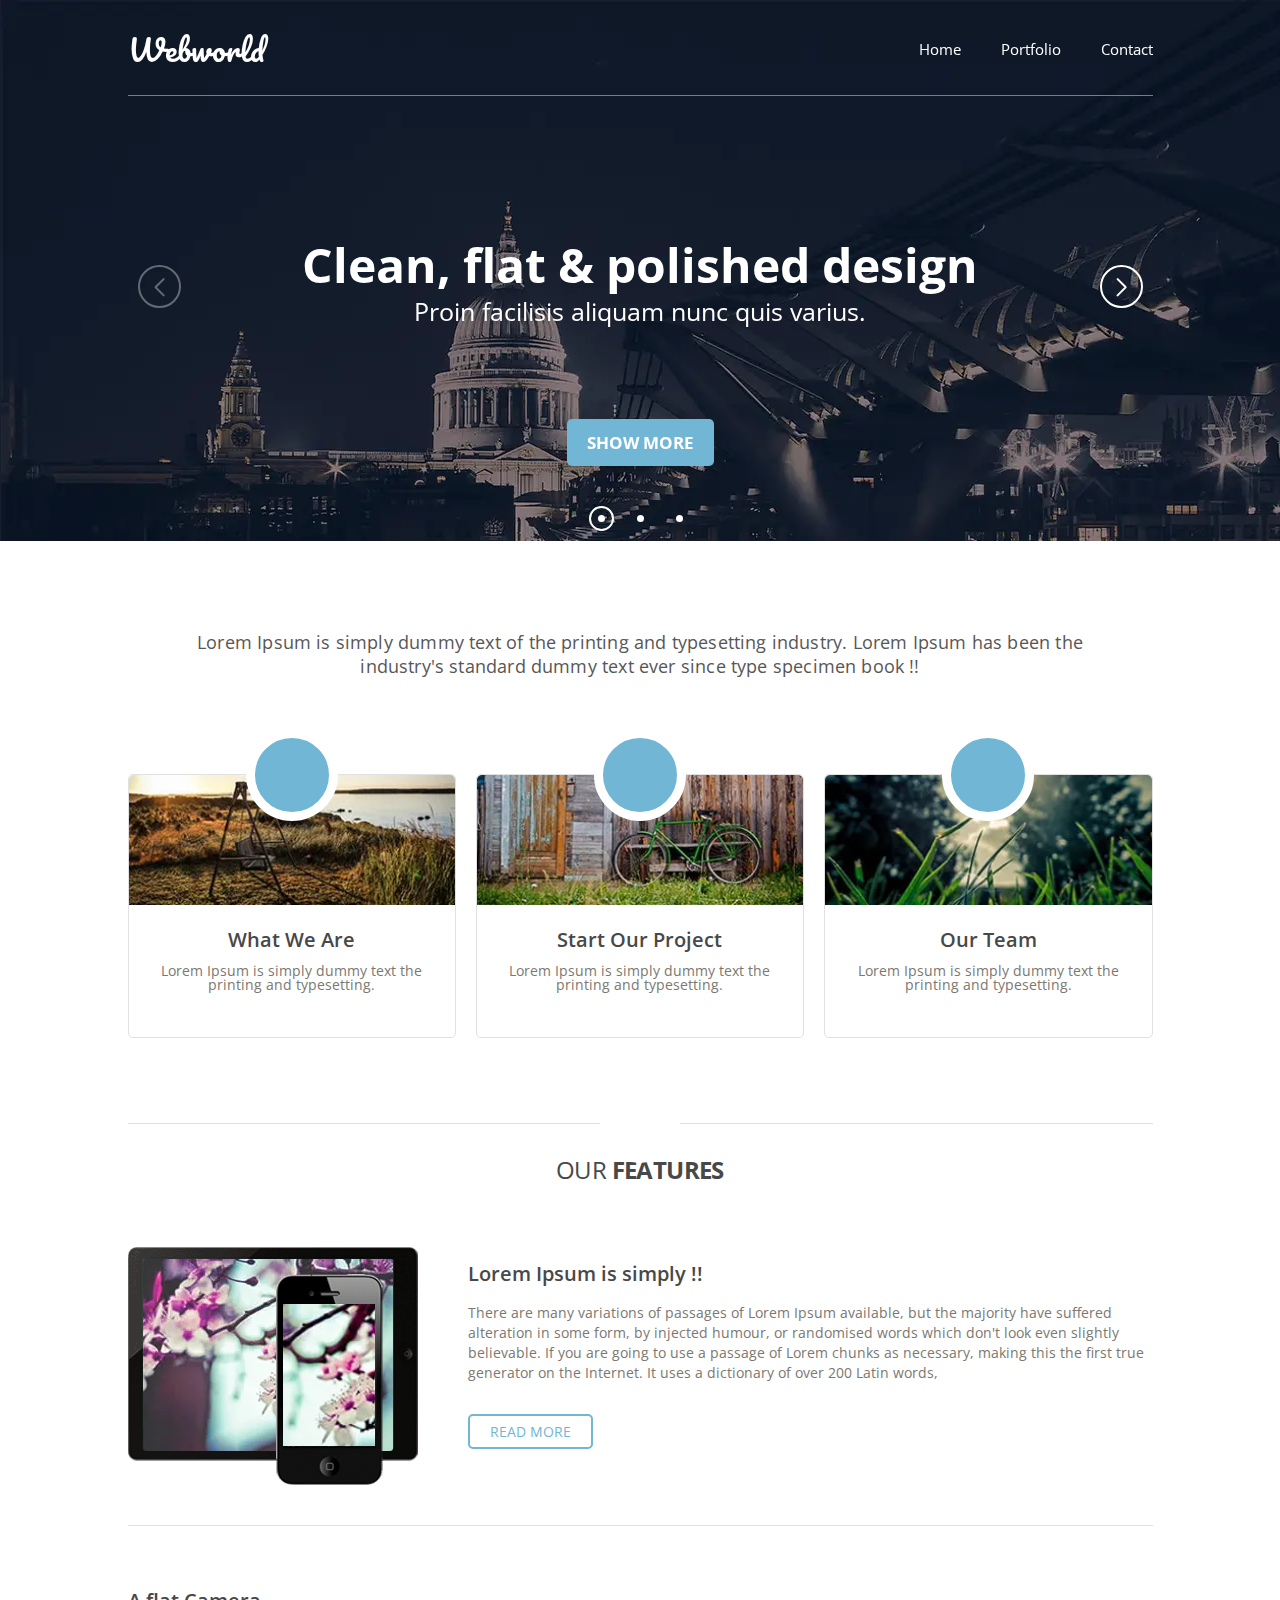
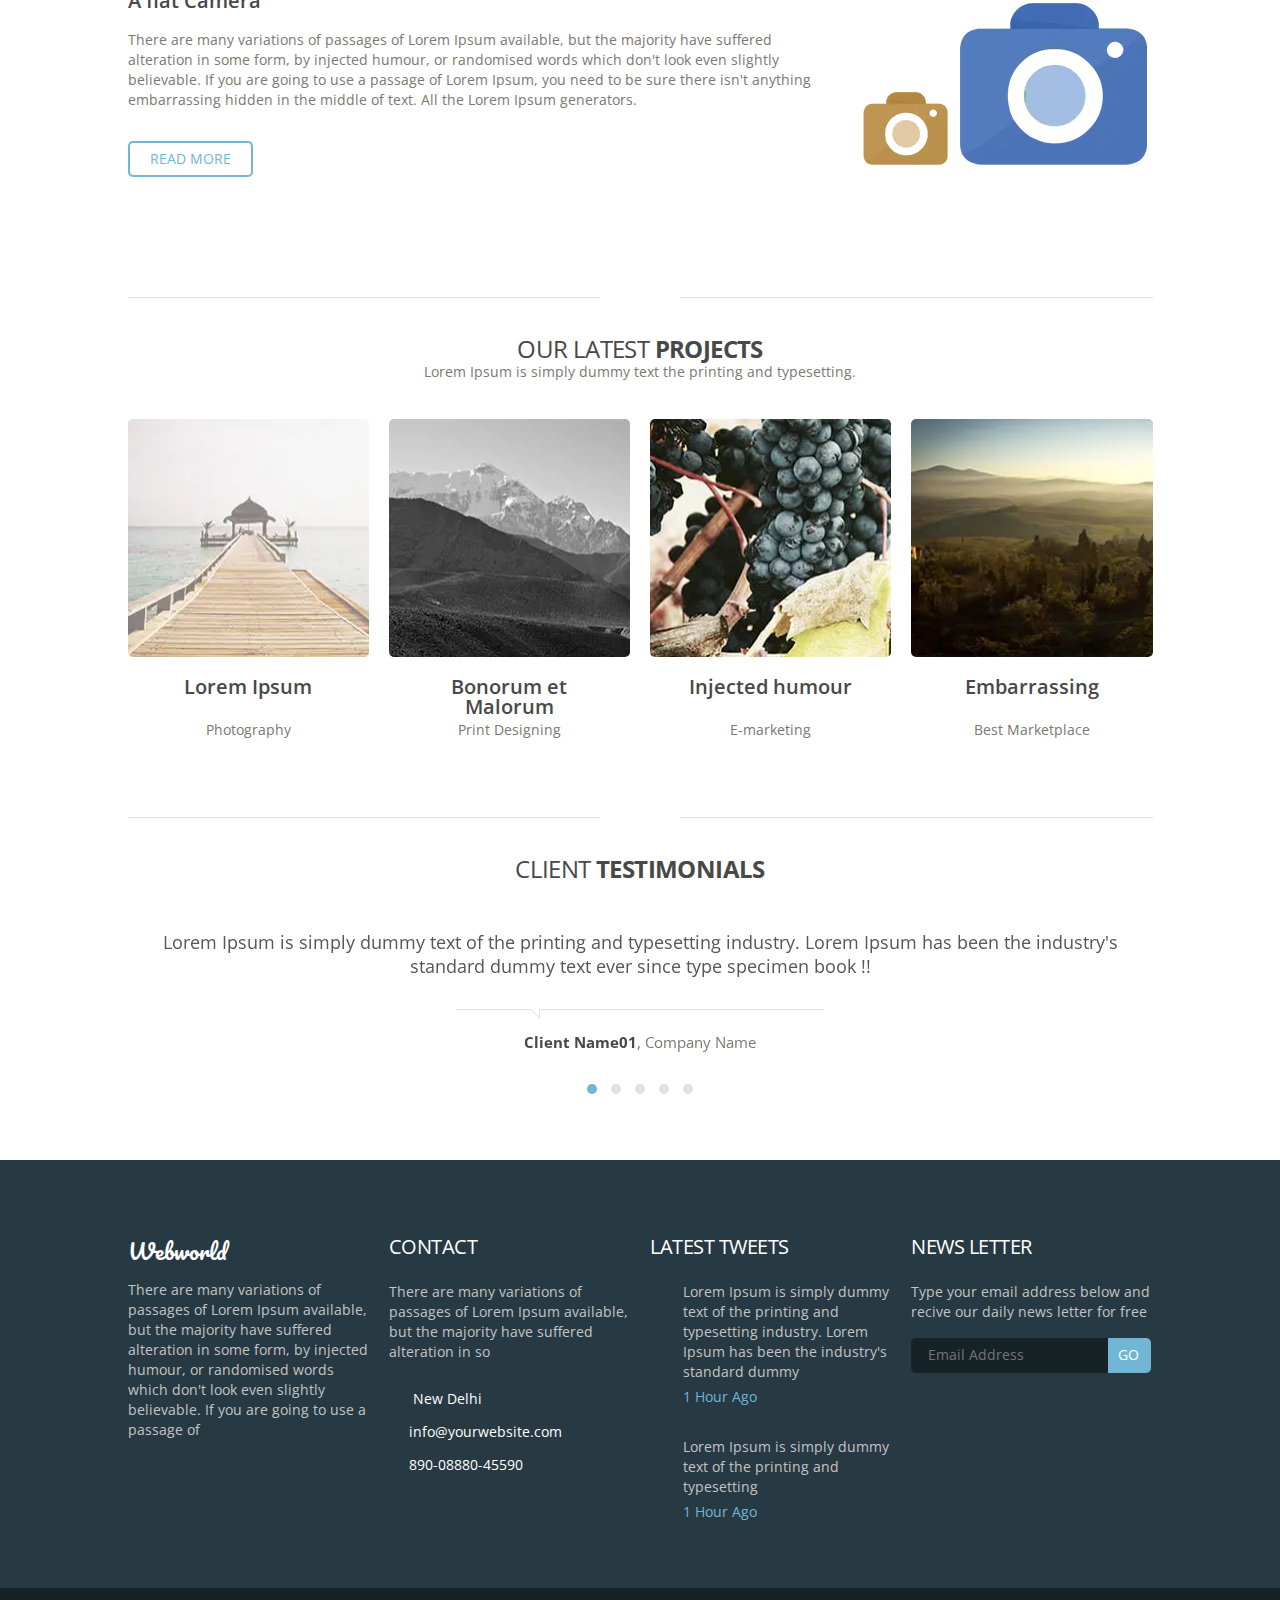
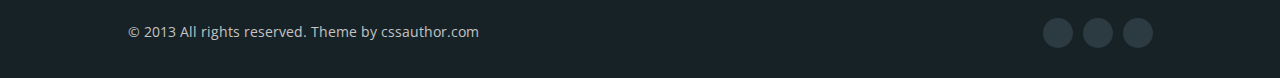
<file: index.html>
<!DOCTYPE html>
<html lang="en">

<head>
    <meta charset="UTF-8">
    <meta name="viewport" content="width=device-width, initial-scale=1.0">
    <!-- не забыть отключить -->
    <meta name="robots" content="none" />
    <!-- описание страницы -->
    <meta name="Description" content="описание страницы" />
    <title>index</title>
    <link rel="preload" as="image" href="img/top-bg.webp">
    
    
    <link rel="stylesheet" href="https://unpkg.com/swiper/swiper-bundle.min.css?_v=20220123231159" />
    
    
    
       <link rel="stylesheet" href="https://use.fontawesome.com/releases/v5.15.4/css/all.css?_v=20220123231159" integrity="sha384-DyZ88mC6Up2uqS4h/KRgHuoeGwBcD4Ng9SiP4dIRy0EXTlnuz47vAwmeGwVChigm" crossorigin="anonymous"> 
    
    <link href="https://fonts.googleapis.com/css?family=Open+Sans:regular,600,700&display=swap&_v=20220123231159" rel="stylesheet" />
    <link href="https://fonts.googleapis.com/css?family=Pacifico:regular&_v=20220123231159" rel="stylesheet" />
    <link rel="stylesheet" href="css/style.min.css?_v=20220123231159">   
</head>

<body>
    <div class="_body-wrapper">
        

        <header class="header ">
    <div class="header__container">
        <div class="header__body">
            <a href="index.html" class="header__logo _logo">
                <span>Webworld</span>
            </a>
            <nav class="header__menu">
                <ul class="header__items">
                    <li class="header__item"><a href="index.html" class="header__link"><span>Home</span></a></li>
                    <li class="header__item"><a href="inner.html" class="header__link"><span>Portfolio</span></a>
                    </li>
                    <li class="header__item"><a href="contact.html" class="header__link"><span>Contact</span></a></li>
                </ul>
            </nav>
        </div>
    </div>
</header>

<div class="top-bg top-bg--home"></div>


        <main>
            <div class="slider">
                <div class="slider__container">
                    <div class="slider__body swiper">
                        <div class="slider__wrapper swiper-wrapper">
                            <div class="slider__slide swiper-slide">
                                <div class="slider__content _main-top">
                                    <p class="slider__title _main-title">
                                        Clean, flat & polished design
                                    </p>
                                    <p class="slider__text _main-text">
                                        Proin facilisis aliquam nunc quis varius.
                                    </p>
                                    <a href="#" class="slider__link _btn">Show more</a>
                                </div>
                            </div>
                            <div class="slider__slide swiper-slide">
                                <div class="slider__content _main-top">
                                    <p class="slider__title _main-title">
                                        Clean, flat & polished design
                                    </p>
                                    <p class="slider__text _main-text">
                                        Proin facilisis aliquam nunc quis varius.
                                    </p>
                                    <a href="#" class="slider__link _btn">Show more</a>
                                </div>
                            </div>
                            <div class="slider__slide swiper-slide">
                                <div class="slider__content _main-top">
                                    <p class="slider__title _main-title">
                                        Clean, flat & polished design
                                    </p>
                                    <p class="slider__text _main-text">
                                        Proin facilisis aliquam nunc quis varius.
                                    </p>
                                    <a href="#" class="slider__link">Show more</a>

                                </div>
                            </div>
                        </div>
                        <!-- Добавляем если нам нужны стрелки управления -->
                        <div class="swiper-button-prev"></div>
                        <div class="swiper-button-next"></div>
                        <!-- Добавляем если нам нужна пагинация -->
                        <div class="swiper-pagination"></div>
                    </div>


                </div>
            </div>

            <section class="aboutus">
                <h2 class="visually-hidden">About us</h2>
                <div class="aboutus__container">
                    <p class="aboutus__text">
                        Lorem Ipsum is simply dummy text of the printing and typesetting industry. Lorem Ipsum has been
                        the
                        industry's standard dummy text ever since type specimen book !!
                    </p>
                    <div class="aboutus__items">
                        <div class="aboutus__item item-aboutus">
                            <div class="item-aboutus__image">
                                <picture>
                                    <source type="image/webp"
                                        srcset="img/home/box01.webp 1x, img/home/box01@2x.webp 2x">
                                    <img src="img/home/box01.jpg"
                                        srcset="img/home/box01.jpg 1x, img/home/box01@2x.jpg 2x" alt="img1"
                                        loading="lazy">
                                </picture>
                                <div class="item-aboutus__icon">
                                    <i class="fas fa-camera"></i>
                                </div>
                            </div>
                            <div class="item-aboutus__body">
                                <p class="item-aboutus__title _sub-title">What We Are</p>
                                <p class="item-aboutus__text">
                                    Lorem Ipsum is simply dummy text
                                    the printing and typesetting.
                                </p>
                            </div>
                        </div>
                        <div class="aboutus__item item-aboutus">
                            <div class="item-aboutus__image">
                                <picture>
                                    <source type="image/webp"
                                        srcset="img/home/box02.webp 1x, img/home/box02@2x.webp 2x">
                                    <img src="img/home/box02.jpg"
                                        srcset="img/home/box02.jpg 1x, img/home/box02@2x.jpg 2x" alt="img2"
                                        loading="lazy">
                                </picture>
                                <div class="item-aboutus__icon">
                                    <i class="fas fa-edit"></i>
                                </div>
                            </div>
                            <div class="item-aboutus__body">
                                <p class="item-aboutus__title _sub-title">Start Our Project</p>
                                <p class="item-aboutus__text">
                                    Lorem Ipsum is simply dummy text
                                    the printing and typesetting.
                                </p>
                            </div>
                        </div>
                        <div class="aboutus__item item-aboutus">
                            <div class="item-aboutus__image">
                                <picture>
                                    <source type="image/webp"
                                        srcset="img/home/box03.webp 1x, img/home/box03@2x.webp 2x">
                                    <img src="img/home/box03.jpg"
                                        srcset="img/home/box03.jpg 1x, img/home/box03@2x.jpg 2x" alt="img3"
                                        loading="lazy">
                                </picture>
                                <div class="item-aboutus__icon">
                                    <i class="fas fa-shopping-cart"></i>
                                </div>
                            </div>
                            <div class="item-aboutus__body">
                                <p class="item-aboutus__title _sub-title">Our Team</p>
                                <p class="item-aboutus__text">
                                    Lorem Ipsum is simply dummy text
                                    the printing and typesetting.
                                </p>
                            </div>
                        </div>
                    </div>
                </div>
            </section>

            <section class="features">
                <div class="features__container">
                    <div class="features__top-deco _top-deco">
                        <i class="fas fa-check-circle"></i>
                    </div>
                    <h2 class="features__title _title"><span>Our</span> Features</h2>

                    <div class="features__items">
                        <div class="features__item item-features">
                            <div class="item-features__images images-devices">
                                <div class="images-devices__tablet">
                                    <picture>
                                        <source type="image/webp"
                                            srcset="img/home/tablet-pic.webp 1x, img/home/tablet-pic@2x.webp 2x">
                                        <img src="img/home/tablet-pic.jpg"
                                            srcset="img/home/tablet-pic.jpg 1x, img/home/tablet-pic@2x.jpg 2x"
                                            alt="tablet img" loading="lazy">
                                    </picture>
                                </div>
                                <div class="images-devices__mobile">
                                    <picture>
                                        <source type="image/webp"
                                            srcset="img/home/mobile-pic.webp 1x, img/home/mobile-pic@2x.webp 2x">
                                        <img src="img/home/mobile-pic.jpg"
                                            srcset="img/home/mobile-pic.jpg 1x, img/home/mobile-pic@2x.jpg 2x"
                                            alt="mobile img" loading="lazy">
                                    </picture>
                                </div>
                            </div>
                            <div class="item-features__body">
                                <h3 class="item-features__title _sub-title">Lorem Ipsum is simply !!</h3>
                                <p class="item-features__text">
                                    There are many variations of passages of Lorem Ipsum available, but the majority
                                    have suffered alteration in some form, by injected humour, or randomised words which
                                    don't look even slightly believable. If you are going to use a passage of Lorem
                                    chunks as necessary, making this the first true generator on the Internet. It uses a
                                    dictionary of over 200 Latin words,
                                </p>
                                <a href="#" class="item-features__link">Read more</a>
                            </div>
                        </div>

                        <div class="features__item item-features">
                            <div class="item-features__images images-camera">
                                <div class="images-camera__small">
                                    <picture>
                                        <source type="image/webp"
                                            srcset="img/home/camera-small.webp 1x, img/home/camera-small@2x.webp 2x">
                                        <img src="img/home/camera-small.png"
                                            srcset="img/home/camera-small.png 1x, img/home/camera-small@2x.png 2x"
                                            alt="small camera ico" loading="lazy">
                                    </picture>
                                </div>
                                <div class="images-camera__big">
                                    <picture>
                                        <source type="image/webp"
                                            srcset="img/home/camera.webp 1x, img/home/camera@2x.webp 2x">
                                        <img src="img/home/camera.png"
                                            srcset="img/home/camera.png 1x, img/home/camera@2x.png 2x"
                                            alt="camera ico" loading="lazy">
                                    </picture>
                                </div>
                            </div>
                            <div class="item-features__body">
                                <h3 class="item-features__title _sub-title">A flat Camera</h3>
                                <p class="item-features__text">
                                    There are many variations of passages of Lorem Ipsum available, but the majority
                                    have suffered alteration in some form, by injected humour, or randomised words which
                                    don't look even slightly believable. If you are going to use a passage of Lorem
                                    Ipsum, you need to be sure there isn't anything embarrassing hidden in the middle of
                                    text. All the Lorem Ipsum generators.
                                </p>
                                <a href="#" class="item-features__link">Read more</a>
                            </div>
                        </div>
                    </div>
                </div>
            </section>

            <section class="projects">
                <div class="projects__container">
                    <div class="projects__top-deco _top-deco">
                        <i class="fas fa-trophy"></i>
                    </div>
                    <h2 class="projects__title _title"><span>Our latest</span> Projects</h2>
                    <p class="projects__text">
                        Lorem Ipsum is simply dummy text the printing and typesetting.
                    </p>
                    <div class="projects__items">
                        <div class="projects__item item-project">
                            <div class="item-project__image">
                                <a href="#" class="item-project__link">
                                    <i class="fas fa-search"></i>
                                    <picture>
                                        <source type="image/webp"
                                            srcset="img/home/project01.webp 1x, img/home/project01@2x.webp 2x">
                                        <img src="img/home/project01.jpg"
                                            srcset="img/home/project01.jpg 1x, img/home/project01@2x.jpg 2x"
                                            alt="pic01">
                                    </picture>
                                </a>
                            </div>
                            <div class="item-project__text">
                                <h3 class="item-project__name _sub-title"><a href="#">Lorem Ipsum</a> </h3>
                                <span class="item-project__category">Photography</span>
                            </div>
                        </div>
                        <div class="projects__item item-project">
                            <div class="item-project__image">
                                <a href="#" class="item-project__link">
                                    <i class="fas fa-search"></i>
                                    <picture>
                                        <source type="image/webp"
                                            srcset="img/home/project02.webp 1x, img/home/project02@2x.webp 2x">
                                        <img src="img/home/project02.jpg"
                                            srcset="img/home/project02.jpg 1x, img/home/project02@2x.jpg 2x"
                                            alt="pic02">
                                    </picture>
                                </a>
                            </div>
                            <div class="item-project__text">
                                <h3 class="item-project__name _sub-title"><a href="#">Bonorum et Malorum</a> </h3>
                                <span class="item-project__category">Print Designing</span>
                            </div>
                        </div>
                        <div class="projects__item item-project">
                            <div class="item-project__image">
                                <a href="#" class="item-project__link">
                                    <i class="fas fa-search"></i>
                                    <picture>
                                        <source type="image/webp"
                                            srcset="img/home/project03.webp 1x, img/home/project03@2x.webp 2x">
                                        <img src="img/home/project03.jpg"
                                            srcset="img/home/project03.jpg 1x, img/home/project03@2x.jpg 2x"
                                            alt="pic03">
                                    </picture>
                                </a>
                            </div>
                            <div class="item-project__text">
                                <h3 class="item-project__name _sub-title"><a href="#">Injected humour</a> </h3>
                                <span class="item-project__category">E-marketing</span>
                            </div>
                        </div>
                        <div class="projects__item item-project">
                            <div class="item-project__image">
                                <a href="#" class="item-project__link">
                                    <i class="fas fa-search"></i>
                                    <picture>
                                        <source type="image/webp"
                                            srcset="img/home/project04.webp 1x, img/home/project04@2x.webp 2x">
                                        <img src="img/home/project04.jpg"
                                            srcset="img/home/project04.jpg 1x, img/home/project04@2x.jpg 2x"
                                            alt="pic04">
                                    </picture>
                                </a>
                            </div>
                            <div class="item-project__text">
                                <h3 class="item-project__name _sub-title"><a href="#">Embarrassing</a> </h3>
                                <span class="item-project__category">Best Marketplace</span>
                            </div>
                        </div>
                    </div>
                </div>
            </section>

            <section class="testimonials">
                <div class="testimonials__container">
                    <div class="testimonials__top-deco _top-deco">
                        <i class="fas fa-comment-dots"></i>
                    </div>
                    <h2 class="testimonials__title _title"><span>client</span> Testimonials</h2>

                    <div class="testimonials__slider slider-testim">
                        <div class="slider-testim__wrapper swiper-wrapper">
                            <div class="slider-testim__slide swiper-slide">
                                <div class="slider-testim__body">
                                    <p class="slider-testim__text">
                                        Lorem Ipsum is simply dummy text of the printing and typesetting industry. Lorem
                                        Ipsum has been the industry's standard dummy text ever since type specimen book
                                        !!
                                    </p>
                                    <div class="slider-testim__deco"></div>
                                    <p class="slider-testim__client">Client Name01<span class="slider-testim__company">,
                                            Company Name</span></p>
                                </div>
                            </div>
                            <div class="slider-testim__slide swiper-slide">
                                <div class="slider-testim__body">
                                    <p class="slider-testim__text">
                                        Lorem Ipsum is simply dummy text of the printing and typesetting industry. Lorem
                                        Ipsum has been the industry's standard dummy text ever since type specimen book
                                        !!
                                    </p>
                                    <div class="slider-testim__deco"></div>
                                    <p class="slider-testim__client">Client Name02<span class="slider-testim__company">,
                                            Company Name</span></p>
                                </div>
                            </div>
                            <div class="slider-testim__slide swiper-slide">
                                <div class="slider-testim__body">
                                    <p class="slider-testim__text">
                                        Lorem Ipsum is simply dummy text of the printing and typesetting industry. Lorem
                                        Ipsum has been the industry's standard dummy text ever since type specimen book
                                        !!
                                    </p>
                                    <div class="slider-testim__deco"></div>
                                    <p class="slider-testim__client">Client Name03<span class="slider-testim__company">,
                                            Company Name</span></p>
                                </div>
                            </div>
                            <div class="slider-testim__slide swiper-slide">
                                <div class="slider-testim__body">
                                    <p class="slider-testim__text">
                                        Lorem Ipsum is simply dummy text of the printing and typesetting industry. Lorem
                                        Ipsum has been the industry's standard dummy text ever since type specimen book
                                        !!
                                    </p>
                                    <div class="slider-testim__deco"></div>
                                    <p class="slider-testim__client">Client Name04<span class="slider-testim__company">,
                                            Company Name</span></p>
                                </div>
                            </div>
                            <div class="slider-testim__slide swiper-slide">
                                <div class="slider-testim__body">
                                    <p class="slider-testim__text">
                                        Lorem Ipsum is simply dummy text of the printing and typesetting industry. Lorem
                                        Ipsum has been the industry's standard dummy text ever since type specimen book
                                        !!
                                    </p>
                                    <div class="slider-testim__deco"></div>
                                    <p class="slider-testim__client">Client Name05<span class="slider-testim__company">,
                                            Company Name</span></p>
                                </div>
                            </div>
                        </div>

                        <div class="swiper-pagination"></div>
                    </div>
                </div>
            </section>

        </main>


        <footer class="footer">
    <div class="footer__top top-footer">
        <div class="top-footer__container">
            <div data-spollers="575.98, max" class="top-footer__items">

                <div class="top-footer__item">
                    <a href="index.html" class="top-footer__logo _logo">
                        <span>Webworld</span>
                    </a>
                    <p class="top-footer__text">
                        There are many variations of passages of Lorem Ipsum available, but the majority have suffered
                        alteration in some form, by injected humour, or randomised words which don't look even slightly
                        believable. If you are going to use a passage of
                    </p>
                </div>

                <div class="top-footer__item top-footer__item--spoller spoller">
                    <button type="button" data-spoller class="spoller__title ">Contact</button>
                    <div class="spoller__body">
                        <p class="top-footer__text">
                            There are many variations of passages of Lorem Ipsum available, but the majority have
                            suffered alteration in so
                        </p>
                        <ul class="top-footer__links-list">
                            <li><a href="#" class="top-footer__link">
                                    <i class="fas fa-map-marker-alt"></i>
                                    <span>New Delhi</span>
                                </a>
                            </li>
                            <li>
                                <a href="mailto:info@yourwebsite.com" class="top-footer__link">
                                    <i class="fas fa-envelope"></i>
                                    <span>info@yourwebsite.com</span>
                                </a>
                            </li>
                            <li><a href="tel:+8900988045590" class="top-footer__link">
                                    <i class="fas fa-phone-alt"></i>
                                    <span>890-08880-45590</span>
                                </a>
                            </li>
                        </ul>
                    </div>
                </div>

                <div class="top-footer__item top-footer__item--spoller spoller">
                    <button type="button" data-spoller class="spoller__title">Latest tweets</button>
                    <div class="spoller__body">
                        <div class="top-footer__tweet tweet-footer">
                            <i class="fab fa-twitter tweet-footer__ico"></i>
                            <div class="tweet-footer__body">
                                <p class="tweet-footer__text">
                                    Lorem Ipsum is simply dummy text of the printing and typesetting industry. Lorem
                                    Ipsum has been the industry's standard dummy
                                </p>
                                <p class="tweet-footer__time"><span>1 Hour</span> Ago</p>
                            </div>
                        </div>

                        <div class="top-footer__tweet tweet-footer">
                            <i class="fab fa-twitter tweet-footer__ico"></i>
                            <div class="tweet-footer__body">
                                <p class="tweet-footer__text">
                                    Lorem Ipsum is simply dummy text of the printing and typesetting
                                </p>
                                <p class="tweet-footer__time"><span>1 Hour</span> Ago</p>
                            </div>
                        </div>

                    </div>
                </div>

                <div class="top-footer__item top-footer__item--spoller spoller">
                    <button type="button" data-spoller class="spoller__title">News Letter</button>
                    <div class="spoller__body">
                        <p class="top-footer__text">
                            Type your email address below and recive our daily news letter for free
                        </p>

                        <form action="#" id="subscribe" class="top-footer__subscribe subscribe">
                            <div class="subscribe__input" >
                                <input type="email" aria-label="input subscribe email"
                                    placeholder="Email Address" required data-error="error">
                            </div>
                            <button type="submit" class="subscribe__button">Go</button>
                        </form>
                        
                    </div>
                </div>

            </div>
        </div>
    </div>
    <div class="footer__bottom bottom-footer">
        <div class="bottom-footer__container">
            <div class="bottom-footer__copy">
                <p>
                    © 2013 All rights reserved. Theme by <a
                        href="https://cssauthor.com/free-corporate-web-design-template/" target="_blank"
                        rel="noopener noreferrer">cssauthor.com</a>
                </p>
            </div>
            <ul class="bottom-footer__social-list">
                <li><a href="#" class="bottom-footer__social-link">
                        <i class="fab fa-twitter tweet-footer__ico"></i>
                        <span class="visually-hidden">tweeter link</span>
                    </a>
                </li>
                <li><a href="#" class="bottom-footer__social-link">
                        <i class="fab fa-facebook-f"></i>
                        <span class="visually-hidden">facebook link</span>
                    </a>
                </li>
                <li><a href="#" class="bottom-footer__social-link">
                        <i class="fab fa-linkedin-in"></i>
                        <span class="visually-hidden">linkedin link</span>
                    </a>
                </li>
            </ul>
        </div>
    </div>

</footer>
    </div>

    

    
<script src="https://unpkg.com/swiper/swiper-bundle.min.js?_v=20220123231159"></script>




<script src="./js/script.min.js?_v=20220123231159"></script>
<!-- <script src="js/app.min.js?_v=20220123231159"></script> -->
</body>

</html>
</file>
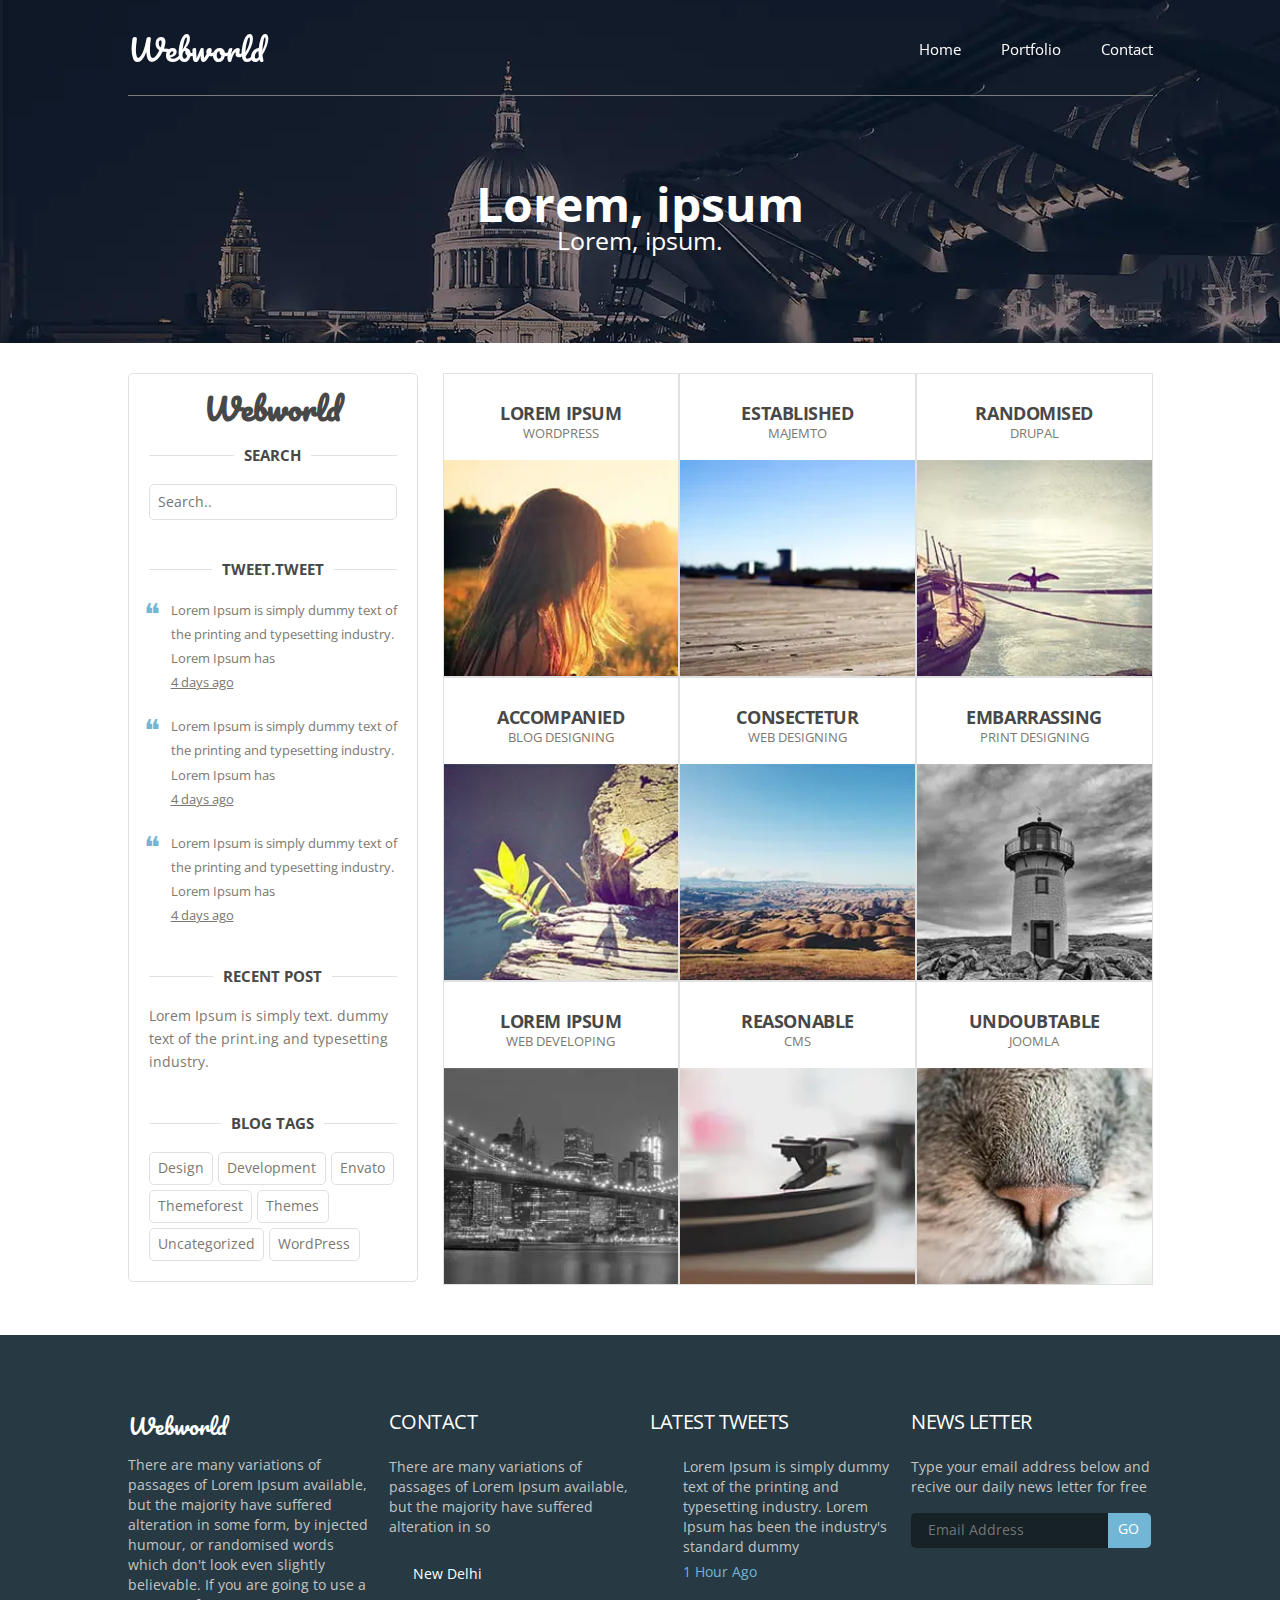
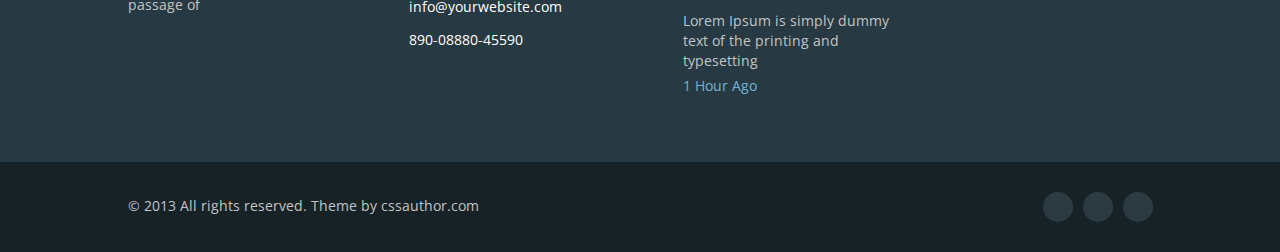
<file: inner.html>
<!DOCTYPE html>
<html lang="en">

<head>
    <meta charset="UTF-8">
    <meta name="viewport" content="width=device-width, initial-scale=1.0">
    <!-- не забыть отключить -->
    <meta name="robots" content="none" />
    <!-- описание страницы -->
    <meta name="Description" content="описание страницы" />
    <title>index</title>
    <link rel="preload" as="image" href="img/top-bg.webp">
    
    
    
    
       <link rel="stylesheet" href="https://use.fontawesome.com/releases/v5.15.4/css/all.css?_v=20220123231159" integrity="sha384-DyZ88mC6Up2uqS4h/KRgHuoeGwBcD4Ng9SiP4dIRy0EXTlnuz47vAwmeGwVChigm" crossorigin="anonymous"> 
    
    <link href="https://fonts.googleapis.com/css?family=Open+Sans:regular,600,700&display=swap&_v=20220123231159" rel="stylesheet" />
    <link href="https://fonts.googleapis.com/css?family=Pacifico:regular&_v=20220123231159" rel="stylesheet" />
    <link rel="stylesheet" href="css/style.min.css?_v=20220123231159">   
</head>

<body>
    <div class="_body-wrapper">
        

        <header class="header ">
    <div class="header__container">
        <div class="header__body">
            <a href="index.html" class="header__logo _logo">
                <span>Webworld</span>
            </a>
            <nav class="header__menu">
                <ul class="header__items">
                    <li class="header__item"><a href="index.html" class="header__link"><span>Home</span></a></li>
                    <li class="header__item"><a href="inner.html" class="header__link"><span>Portfolio</span></a>
                    </li>
                    <li class="header__item"><a href="contact.html" class="header__link"><span>Contact</span></a></li>
                </ul>
            </nav>
        </div>
    </div>
</header>

<div class="top-bg top-bg--inner"></div>



        <main class="portfolio">
            <div class="portfolio__top _main-top">
                <h1 class="portfolio__main-title _main-title">Lorem, ipsum </h1>
                <p class="portfolio__main-text _main-text">
                    Lorem, ipsum.
                </p>
            </div>
           <div class="portfolio__wrapper">
                <div class="portfolio__container">
                    <aside class="portfolio__sidebar sidebar">
    
                        <h2 class="sidebar__logo">Webworld</h2>
    
                        <div class="sidebar__search">
                            <h3 class="sidebar__title"><span>Search</span></h3>
                            <form action="#" class="sidebar__form" id="search">
                                <input type="text" class="sidebar__input" id="search__input" placeholder="Search.."
                                    aria-label="search">
                            </form>
                        </div>
    
                        <div class="sidebar__tweets">
                            <h3 class="sidebar__title"><span>Tweet.tweet</span></h3>
                            <div class="sidebar__tweet tweet-sidebar">
                                <p class="tweet-sidebar__text">
                                    Lorem Ipsum is simply dummy text of the printing and typesetting industry. Lorem Ipsum
                                    has
                                </p>
                                <p class="tweet-sidebar__time"><span>4 days</span> ago</p>
                            </div>
                            <div class="sidebar__tweet tweet-sidebar">
                                <p class="tweet-sidebar__text">
                                    Lorem Ipsum is simply dummy text of the printing and typesetting industry. Lorem Ipsum
                                    has
                                </p>
                                <p class="tweet-sidebar__time"><span>4 days</span> ago</p>
                            </div>
                            <div class="sidebar__tweet tweet-sidebar">
                                <p class="tweet-sidebar__text">
                                    Lorem Ipsum is simply dummy text of the printing and typesetting industry. Lorem Ipsum
                                    has
                                </p>
                                <p class="tweet-sidebar__time"><span>4 days</span> ago</p>
                            </div>
                        </div>
    
                        <div class="sidebar__recent">
                            <h3 class="sidebar__title"><span>Recent post</span></h3>
                            <p>
                                Lorem Ipsum is simply text. dummy text of the print.ing and typesetting industry.
                            </p>
                        </div>
    
                        <div class="sidebar__tags">
                            <h3 class="sidebar__title"><span>Blog tags</span></h3>
    
                            <ul class="sidebar__tags-list">
                                <li><a href="#" class="sidebar__tags-link">Design</a></li>
                                <li><a href="#" class="sidebar__tags-link">Development</a></li>
                                <li><a href="#" class="sidebar__tags-link">Envato</a></li>
                                <li><a href="#" class="sidebar__tags-link">Themeforest</a></li>
                                <li><a href="#" class="sidebar__tags-link">Themes</a></li>
                                <li><a href="#" class="sidebar__tags-link">Uncategorized</a></li>
                                <li><a href="#" class="sidebar__tags-link">WordPress</a></li>
                            </ul>
                        </div>
    
                    </aside>
    
                    <section class="portfolio__works">
                        <h2 class="visually-hidden">Portfolio works</h2>
    
                        <article class="portfolio__work work-portfolio">
                           <div class="work-portfolio__header">
                                <h3 class="work-portfolio__title"><a href="#">Lorem Ipsum </a></h3>
                                <span class="work-portfolio__category">wordpress </span>
                           </div>
                            <a href="#" class="work-portfolio__images">
                                <picture>
                                    <source type="image/webp" srcset="img/inner/01.webp 1x, img/inner/01@2x.webp 2x">
                                    <img src="img/inner/01.jpg" srcset="img/inner/01.jpg 1x, img/inner/01@2x.jpg 2x"
                                        alt="img 01" loading="lazy" >
                                </picture>
                            </a>
                        </article>
    
                        <article class="portfolio__work work-portfolio">
                           <div class="work-portfolio__header">
                                <h3 class="work-portfolio__title"><a href="#">established</a></h3>
                                <span class="work-portfolio__category">majemto</span>
                           </div>
                            <a href="#" class="work-portfolio__images">
                                <picture>
                                    <source type="image/webp" srcset="img/inner/02.webp 1x, img/inner/02@2x.webp 2x">
                                    <img src="img/inner/02.jpg" srcset="img/inner/02.jpg 1x, img/inner/02@2x.jpg 2x"
                                        alt="img 01" loading="lazy" >
                                </picture>
                            </a>
                        </article>
    
                        <article class="portfolio__work work-portfolio">
                           <div class="work-portfolio__header">
                                <h3 class="work-portfolio__title"><a href="#">randomised</a></h3>
                                <span class="work-portfolio__category">Drupal</span>
                           </div>
                            <a href="#" class="work-portfolio__images">
                                <picture>
                                    <source type="image/webp" srcset="img/inner/03.webp 1x, img/inner/03@2x.webp 2x">
                                    <img src="img/inner/03.jpg" srcset="img/inner/03.jpg 1x, img/inner/03@2x.jpg 2x"
                                        alt="img 03" loading="lazy" >
                                </picture>
                            </a>
                        </article>
    
                        <article class="portfolio__work work-portfolio">
                           <div class="work-portfolio__header">
                                <h3 class="work-portfolio__title"><a href="#">Accompanied</a></h3>
                                <span class="work-portfolio__category">Blog designing</span>
                           </div>
                            <a href="#" class="work-portfolio__images">
                                <picture>
                                    <source type="image/webp" srcset="img/inner/04.webp 1x, img/inner/04@2x.webp 2x">
                                    <img src="img/inner/01.jpg" srcset="img/inner/04.jpg 1x, img/inner/04@2x.jpg 2x"
                                        alt="img 04" loading="lazy" >
                                </picture>
                            </a>
                        </article>
    
                        <article class="portfolio__work work-portfolio">
                           <div class="work-portfolio__header">
                                <h3 class="work-portfolio__title"><a href="#">consectetur</a></h3>
                                <span class="work-portfolio__category">web designing</span>
                           </div>
                            <a href="#" class="work-portfolio__images">
                                <picture>
                                    <source type="image/webp" srcset="img/inner/05.webp 1x, img/inner/05@2x.webp 2x">
                                    <img src="img/inner/01.jpg" srcset="img/inner/05.jpg 1x, img/inner/05@2x.jpg 2x"
                                        alt="img 05" loading="lazy" >
                                </picture>
                            </a>
                        </article>
    
                        <article class="portfolio__work work-portfolio">
                           <div class="work-portfolio__header">
                                <h3 class="work-portfolio__title"><a href="#">embarrassing</a></h3>
                                <span class="work-portfolio__category">Print Designing</span>
                           </div>
                            <a href="#" class="work-portfolio__images">
                                <picture>
                                    <source type="image/webp" srcset="img/inner/06.webp 1x, img/inner/06@2x.webp 2x">
                                    <img src="img/inner/01.jpg" srcset="img/inner/06.jpg 1x, img/inner/06@2x.jpg 2x"
                                        alt="img 06" loading="lazy" >
                                </picture>
                            </a>
                        </article>
    
                        <article class="portfolio__work work-portfolio">
                           <div class="work-portfolio__header">
                                <h3 class="work-portfolio__title"><a href="#">Lorem Ipsum</a></h3>
                                <span class="work-portfolio__category"> web developing</span>
                           </div>
                            <a href="#" class="work-portfolio__images">
                                <picture>
                                    <source type="image/webp" srcset="img/inner/07.webp 1x, img/inner/07@2x.webp 2x">
                                    <img src="img/inner/01.jpg" srcset="img/inner/07.jpg 1x, img/inner/07@2x.jpg 2x"
                                        alt="img 07" loading="lazy" >
                                </picture>
                            </a>
                        </article>
    
                        <article class="portfolio__work work-portfolio">
                           <div class="work-portfolio__header">
                                <h3 class="work-portfolio__title"><a href="#">reasonable</a></h3>
                                <span class="work-portfolio__category">CMS</span>
                           </div>
                            <a href="#" class="work-portfolio__images">
                                <picture>
                                    <source type="image/webp" srcset="img/inner/08.webp 1x, img/inner/08@2x.webp 2x">
                                    <img src="img/inner/01.jpg" srcset="img/inner/08.jpg 1x, img/inner/08@2x.jpg 2x"
                                        alt="img 08" loading="lazy" >
                                </picture>
                            </a>
                        </article>
    
                        <article class="portfolio__work work-portfolio">
                           <div class="work-portfolio__header">
                                <h3 class="work-portfolio__title"><a href="#">undoubtable</a></h3>
                                <span class="work-portfolio__category">joomla</span>
                           </div>
                            <a href="#" class="work-portfolio__images">
                                <picture>
                                    <source type="image/webp" srcset="img/inner/09.webp 1x, img/inner/09@2x.webp 2x">
                                    <img src="img/inner/01.jpg" srcset="img/inner/09.jpg 1x, img/inner/09@2x.jpg 2x"
                                        alt="img 09" loading="lazy" >
                                </picture>
                            </a>
                        </article>
                    </section>
                </div>
           </div>
        </main>


        <footer class="footer">
    <div class="footer__top top-footer">
        <div class="top-footer__container">
            <div data-spollers="575.98, max" class="top-footer__items">

                <div class="top-footer__item">
                    <a href="index.html" class="top-footer__logo _logo">
                        <span>Webworld</span>
                    </a>
                    <p class="top-footer__text">
                        There are many variations of passages of Lorem Ipsum available, but the majority have suffered
                        alteration in some form, by injected humour, or randomised words which don't look even slightly
                        believable. If you are going to use a passage of
                    </p>
                </div>

                <div class="top-footer__item top-footer__item--spoller spoller">
                    <button type="button" data-spoller class="spoller__title ">Contact</button>
                    <div class="spoller__body">
                        <p class="top-footer__text">
                            There are many variations of passages of Lorem Ipsum available, but the majority have
                            suffered alteration in so
                        </p>
                        <ul class="top-footer__links-list">
                            <li><a href="#" class="top-footer__link">
                                    <i class="fas fa-map-marker-alt"></i>
                                    <span>New Delhi</span>
                                </a>
                            </li>
                            <li>
                                <a href="mailto:info@yourwebsite.com" class="top-footer__link">
                                    <i class="fas fa-envelope"></i>
                                    <span>info@yourwebsite.com</span>
                                </a>
                            </li>
                            <li><a href="tel:+8900988045590" class="top-footer__link">
                                    <i class="fas fa-phone-alt"></i>
                                    <span>890-08880-45590</span>
                                </a>
                            </li>
                        </ul>
                    </div>
                </div>

                <div class="top-footer__item top-footer__item--spoller spoller">
                    <button type="button" data-spoller class="spoller__title">Latest tweets</button>
                    <div class="spoller__body">
                        <div class="top-footer__tweet tweet-footer">
                            <i class="fab fa-twitter tweet-footer__ico"></i>
                            <div class="tweet-footer__body">
                                <p class="tweet-footer__text">
                                    Lorem Ipsum is simply dummy text of the printing and typesetting industry. Lorem
                                    Ipsum has been the industry's standard dummy
                                </p>
                                <p class="tweet-footer__time"><span>1 Hour</span> Ago</p>
                            </div>
                        </div>

                        <div class="top-footer__tweet tweet-footer">
                            <i class="fab fa-twitter tweet-footer__ico"></i>
                            <div class="tweet-footer__body">
                                <p class="tweet-footer__text">
                                    Lorem Ipsum is simply dummy text of the printing and typesetting
                                </p>
                                <p class="tweet-footer__time"><span>1 Hour</span> Ago</p>
                            </div>
                        </div>

                    </div>
                </div>

                <div class="top-footer__item top-footer__item--spoller spoller">
                    <button type="button" data-spoller class="spoller__title">News Letter</button>
                    <div class="spoller__body">
                        <p class="top-footer__text">
                            Type your email address below and recive our daily news letter for free
                        </p>

                        <form action="#" id="subscribe" class="top-footer__subscribe subscribe">
                            <div class="subscribe__input" >
                                <input type="email" aria-label="input subscribe email"
                                    placeholder="Email Address" required data-error="error">
                            </div>
                            <button type="submit" class="subscribe__button">Go</button>
                        </form>
                        
                    </div>
                </div>

            </div>
        </div>
    </div>
    <div class="footer__bottom bottom-footer">
        <div class="bottom-footer__container">
            <div class="bottom-footer__copy">
                <p>
                    © 2013 All rights reserved. Theme by <a
                        href="https://cssauthor.com/free-corporate-web-design-template/" target="_blank"
                        rel="noopener noreferrer">cssauthor.com</a>
                </p>
            </div>
            <ul class="bottom-footer__social-list">
                <li><a href="#" class="bottom-footer__social-link">
                        <i class="fab fa-twitter tweet-footer__ico"></i>
                        <span class="visually-hidden">tweeter link</span>
                    </a>
                </li>
                <li><a href="#" class="bottom-footer__social-link">
                        <i class="fab fa-facebook-f"></i>
                        <span class="visually-hidden">facebook link</span>
                    </a>
                </li>
                <li><a href="#" class="bottom-footer__social-link">
                        <i class="fab fa-linkedin-in"></i>
                        <span class="visually-hidden">linkedin link</span>
                    </a>
                </li>
            </ul>
        </div>
    </div>

</footer>
    </div>

    

    



<script src="./js/script.min.js?_v=20220123231159"></script>
<!-- <script src="js/app.min.js?_v=20220123231159"></script> -->
</body>

</html>
</file>
<file: css/style.min.css>
@charset "UTF-8";/*! normalize.css v8.0.1 | MIT License | github.com/necolas/normalize.css */html{line-height:1.15;-webkit-text-size-adjust:100%}body{margin:0}main{display:block}h1{font-size:2em;margin:.67em 0}hr{box-sizing:content-box;height:0;overflow:visible}pre{font-family:monospace,monospace;font-size:1em}a{background-color:transparent}abbr[title]{border-bottom:none;text-decoration:underline;-webkit-text-decoration:underline dotted;text-decoration:underline dotted}b,strong{font-weight:bolder}code,kbd,samp{font-family:monospace,monospace;font-size:1em}small{font-size:80%}sub,sup{font-size:75%;line-height:0;position:relative;vertical-align:baseline}sub{bottom:-.25em}sup{top:-.5em}img{border-style:none}button,input,optgroup,select,textarea{font-family:inherit;font-size:100%;line-height:1.15;margin:0}button,input{overflow:visible}button,select{text-transform:none}[type=button],[type=reset],[type=submit],button{-webkit-appearance:button}[type=button]::-moz-focus-inner,[type=reset]::-moz-focus-inner,[type=submit]::-moz-focus-inner,button::-moz-focus-inner{border-style:none;padding:0}[type=button]:-moz-focusring,[type=reset]:-moz-focusring,[type=submit]:-moz-focusring,button:-moz-focusring{outline:1px dotted ButtonText}fieldset{padding:.35em .75em .625em}legend{box-sizing:border-box;color:inherit;display:table;max-width:100%;padding:0;white-space:normal}progress{vertical-align:baseline}textarea{overflow:auto}[type=checkbox],[type=radio]{box-sizing:border-box;padding:0}[type=number]::-webkit-inner-spin-button,[type=number]::-webkit-outer-spin-button{height:auto}[type=search]{-webkit-appearance:textfield;outline-offset:-2px}[type=search]::-webkit-search-decoration{-webkit-appearance:none}::-webkit-file-upload-button{-webkit-appearance:button;font:inherit}details{display:block}summary{display:list-item}template{display:none}[hidden]{display:none}*,:after,:before{padding:0;margin:0;box-sizing:border-box}input::-ms-clear{display:none}input,select,textarea{font-family:inherit;font-size:inherit;font-weight:inherit}button{cursor:pointer;background-color:transparent}button::-moz-focus-inner{padding:0;border:0}a,a:visited{text-decoration:none}a:hover{text-decoration:none}img{max-width:100%;height:auto;vertical-align:top}body,html{height:100%}._body-wrapper{width:100%;min-height:100%;display:flex;flex-direction:column;overflow:hidden}._body-wrapper>main{flex:1 1 auto}._body-wrapper>*{min-width:0}.visually-hidden:not(:focus):not(:active),input[type=checkbox].visually-hidden,input[type=radio].visually-hidden{position:absolute;width:1px;height:1px;margin:-1px;border:0;padding:0;white-space:nowrap;-webkit-clip-path:inset(100%);clip-path:inset(100%);clip:rect(0 0 0 0);overflow:hidden}body{font-family:"Open Sans",sans-serif;font-size:.84375rem;color:#7c7770;line-height:1;background-color:#161d2c}body._lock{overflow:hidden;touch-action:none}[class*=__container]{max-width:64.0625rem;box-sizing:content-box;margin:0 auto;padding:0 .9375rem}@-webkit-keyframes circle{from{transform:rotate(0)}to{transform:rotate(360deg)}}@keyframes circle{from{transform:rotate(0)}to{transform:rotate(360deg)}}.top-bg{position:absolute;z-index:-1;top:0;left:0;width:100%;height:560px;background-image:url(../img/top-bg.webp);background-repeat:no-repeat;background-size:cover;background-position-x:clamp(-26.25rem,-38.1932624113rem + 59.7163120567vw,.0625rem)}._no-webp .top-bg{background-image:url(../img/top-bg.jpg)}.top-bg--home{background-position-y:center}.top-bg--contact,.top-bg--inner{transform:translateY(-25%);background-position-y:bottom}._logo{display:inline-block;font-family:Pacifico;color:#fff;transition:color .3s ease 0s}._logo:focus,._logo:hover{color:#71b6d5}._logo:active{opacity:.3}._main-top{max-width:42.5rem;margin:0 auto;font-size:clamp(1.75rem,1.1826241135rem + 2.8368794326vw,3rem);margin-bottom:1.875em}._main-text,._main-title{color:#fff;text-align:center}._main-title{font-size:inherit;font-weight:700;margin:0}._main-text{font-size:clamp(1.125rem,.9264184397rem + .9929078014vw,1.5625rem)}._title{font-size:clamp(1.25rem,1.1365248227rem + .5673758865vw,1.5rem);font-weight:700;letter-spacing:-.0375rem;color:#484848;text-transform:uppercase;text-align:center}._title span{font-weight:400}._sub-title{font-size:clamp(1rem,.8865248227rem + .5673758865vw,1.25rem);font-weight:600;color:#484848}._top-deco{position:absolute;top:0;left:15px;width:calc(100% - 30px);height:1px;background-color:#e1e1e1}._top-deco i{position:absolute;top:0;left:50%;display:flex;align-items:center;justify-content:center;width:5rem;height:5rem;width:clamp(2.8125rem,1.8195921986rem + 4.9645390071vw,5rem);height:clamp(2.8125rem,1.8195921986rem + 4.9645390071vw,5rem);border-radius:50%;background-color:#fff;font-size:1.875rem;color:#71b6d5;transform:translate(-50%,-50%)}._error{position:relative;border-color:red}._error ._form-error-block{font-size:.9em;position:absolute;bottom:-1.3em;color:red}.slider .swiper-button-next,.slider .swiper-button-prev{top:43%;width:2.6875rem;height:2.6875rem;border-radius:50%;border:.125rem solid #fff}.slider .swiper-button-next::after,.slider .swiper-button-next::before,.slider .swiper-button-prev::after,.slider .swiper-button-prev::before{color:#fff;font-size:1.125rem;font-weight:700;transition:all .3s ease 0s}.slider .swiper-button-next:focus,.slider .swiper-button-next:hover,.slider .swiper-button-prev:focus,.slider .swiper-button-prev:hover{background-color:#71b6d5;border-color:#71b6d5}.slider .swiper-button-next:focus::after,.slider .swiper-button-next:focus::before,.slider .swiper-button-next:hover::after,.slider .swiper-button-next:hover::before,.slider .swiper-button-prev:focus::after,.slider .swiper-button-prev:focus::before,.slider .swiper-button-prev:hover::after,.slider .swiper-button-prev:hover::before{border-color:#71b6d5}.slider .swiper-button-next:active::after,.slider .swiper-button-next:active::before,.slider .swiper-button-prev:active::after,.slider .swiper-button-prev:active::before{color:#71b6d5}.slider .swiper-pagination-bullet{position:relative;width:1.5625rem;height:1.5625rem;line-height:1.5625rem;background-color:transparent;opacity:1;transition:all .3s ease 0s}.slider .swiper-pagination-bullet:after{content:"";display:block;width:.4375rem;height:.4375rem;border-radius:50%;position:absolute;top:calc(50% - .21875rem);left:calc(50% - .21875rem);background-color:#fff}.slider .swiper-pagination-bullet:not(:last-child){margin-right:.625rem}.slider .swiper-pagination-bullet-active{width:1.5625rem;height:1.5625rem;border:solid .125rem #fff}.slider .swiper-pagination-bullet:hover{background-color:#71b6d5;border:solid .0625rem #fff}.slider .swiper-pagination-bullet:focus{background-color:#71b6d5}.slider .swiper-pagination-bullet:active{background-color:rgba(113,182,213,.1)}.slider-testim{overflow:hidden}.slider-testim .swiper-pagination-bullet{position:relative;width:.625rem;height:.625rem;line-height:.625rem;background-color:#e1e1e1;opacity:1;transition:all .3s ease 0s}.slider-testim .swiper-pagination-bullet:not(:last-child){margin-right:.625rem}.slider-testim .swiper-pagination-bullet-active{background-color:#71b6d5}.slider-testim .swiper-pagination-bullet:focus,.slider-testim .swiper-pagination-bullet:hover{background-color:#71b6d5}.slider-testim .swiper-pagination-bullet:active{opacity:.3}.header{position:fixed;z-index:10;width:100%;transition:transform .3s ease 0s}.header._vis{background-color:rgba(22,29,44,.7)}.header._hide{transform:translateY(-100%)}.header__body{display:flex;justify-content:space-between;align-items:center;flex-wrap:wrap;padding:2.1875rem 0 1.875rem;border-bottom:1px solid #7c7c7c;color:#fff;gap:1.875rem}.header__logo{font-size:1.875rem}.header__menu{flex:1 1 auto}.header__items{display:flex;flex-wrap:wrap;justify-content:flex-end;-moz-column-gap:clamp(1.25rem,.6826241135rem + 2.8368794326vw,2.5rem);column-gap:clamp(1.25rem,.6826241135rem + 2.8368794326vw,2.5rem);row-gap:1.25rem}.header__item{list-style:none}.header__link{font-size:.90625rem;color:inherit;transition:color .3s ease 0s}.header__link:focus,.header__link:hover{color:#71b6d5}.header__link:active{opacity:.3}.footer{color:#c4c4c4;line-height:1.48}.top-footer{background-color:#273a43;padding-top:clamp(.9375rem,-.7646276596rem + 8.5106382979vw,4.6875rem);padding-bottom:clamp(.9375rem,-.4809397163rem + 7.0921985816vw,4.0625rem)}.top-footer__items{display:-ms-grid;display:grid;grid-template-columns:repeat(auto-fit,minmax(13.125rem,1fr));-moz-column-gap:1.25rem;column-gap:1.25rem;row-gap:2.5rem}.top-footer__items._init .spoller__title{display:flex;align-items:center;transition:all .3s ease 0s;cursor:pointer}.top-footer__items._init .spoller__title:focus,.top-footer__items._init .spoller__title:hover{outline:0;color:#71b6d5}.top-footer__items._init .spoller__title::after{content:"▼";display:block;font-size:.875rem;margin-left:.3125rem;transition:transform .3s ease 0s}.top-footer__items._init .spoller__title._active::after{transform:rotate(180deg)}.top-footer__item{max-width:15rem}.top-footer__logo{font-size:1.375rem;margin-bottom:.875rem}.top-footer__links-list{margin-top:1.25rem}.top-footer__links-list li{list-style:none}.top-footer__links-list li:not(:last-child){margin-bottom:.3703703704em}.top-footer__link{color:#fff}.top-footer__link i{color:#71b6d5;font-size:1.1875rem;margin-right:1.0526315789em}.top-footer__link i.fa-map-marker-alt{margin-right:1.2631578947em;transform:translateX(.125rem)}.top-footer__link:focus,.top-footer__link:hover{color:#71b6d5}.spoller__title{font-size:1.25rem;color:#fff;letter-spacing:-.03125rem;text-transform:uppercase;margin-bottom:1.5625rem;border:none;cursor:auto}.tweet-footer{display:flex;gap:.9375rem}.tweet-footer:not(:last-child){margin-bottom:clamp(.9375rem,.5119680851rem + 2.1276595745vw,1.875rem)}.tweet-footer .tweet-footer__ico{flex:0 0 1.125rem;font-size:1.25rem;color:#71b6d5}.tweet-footer__text{margin-bottom:.3703703704em}.tweet-footer__time{color:#71b6d5}.subscribe{position:relative;padding-top:.9375rem;display:flex;padding-bottom:1.25rem}.subscribe._sending .subscribe__input{position:relative}.subscribe._sending .subscribe__input::after{content:"";position:absolute;top:0;left:0;width:100%;height:100%;z-index:10;background-color:rgba(113,182,213,.5);border-radius:.3703703704em 0 0 .3703703704em}.subscribe__input{flex:1 1 auto;height:2.1875rem}.subscribe__input input{width:100%;height:100%;padding:.7407407407em 1.1111111111em;border:2px solid #172227;border-right:none;color:#fff;border-radius:.3703703704em 0 0 .3703703704em;background-color:#172227;outline:0;transition:border-color .3s ease 0s}.subscribe__input input._error{border-color:red}.subscribe__input input:focus,.subscribe__input input:hover{border-color:#71b6d5}.subscribe__button{flex:0 0 2.6875rem;height:2.1875rem;text-transform:uppercase;color:#fff;background-color:#71b6d5;border:2px solid #71b6d5;border-left:none;border-radius:0 .3703703704em .3703703704em 0;outline:0;transition:all .3s ease 0s}.subscribe__button:focus,.subscribe__button:hover{color:#71b6d5;background-color:#fff}.bottom-footer{background-color:#172227;padding-top:clamp(.9375rem,.5119680851rem + 2.1276595745vw,1.875rem);padding-bottom:clamp(.9375rem,.5119680851rem + 2.1276595745vw,1.875rem)}.bottom-footer__container{display:flex;flex-wrap:wrap;justify-content:space-between;align-items:center;gap:1.4814814815em}.bottom-footer__copy a{color:inherit;transition:color .3s ease 0s}.bottom-footer__copy a:focus,.bottom-footer__copy a:hover{color:#71b6d5}.bottom-footer__copy a:active{opacity:.3}.bottom-footer__social-list{display:flex}.bottom-footer__social-list li{list-style:none}.bottom-footer__social-list li:not(:first-child){margin-left:.625rem}.bottom-footer__social-link{display:flex;justify-content:center;align-items:center;width:1.875rem;height:1.875rem;border-radius:50%;background-color:#2c3b42;color:#fff;font-size:1.0625rem;transition:background-color .3s ease 0s}.bottom-footer__social-link:focus,.bottom-footer__social-link:hover{background-color:#71b6d5}.bottom-footer__social-link:active{opacity:.3}.slider{position:relative;color:#fff}.slider__body{padding:9.0625rem 0 4.6875rem}.slider__content{height:100%;display:flex;max-width:43.75rem;margin:0 auto;text-align:center;display:flex;flex-direction:column;justify-content:space-between;align-items:center}.slider__title{margin-bottom:.2em}.slider__text{margin-bottom:3.8em}.slider__link{display:inline-block;font-size:1.0625rem;color:inherit;font-weight:700;text-transform:uppercase;padding:.8823529412em 1.1764705882em;border-radius:.2941176471em;background-color:#71b6d5;transition:all .3s ease 0s}.slider__link:focus,.slider__link:hover{color:#71b6d5;background-color:#fff}.aboutus{background-color:#fff;padding-top:clamp(1.25rem,-.1684397163rem + 7.0921985816vw,4.375rem);padding-bottom:clamp(2.5rem,1.2234042553rem + 6.3829787234vw,5.3125rem)}.aboutus__text{font-size:1.125rem;line-height:1.33;letter-spacing:.01em;color:#575757;text-align:center;padding:1.1111111111em 1.6666666667em;margin-bottom:clamp(2.5rem,1.5070921986rem + 4.9645390071vw,4.6875rem)}.aboutus__items{display:-ms-grid;display:grid;gap:3.125rem 1.25rem;grid-template-columns:repeat(auto-fit,minmax(18.75rem,1fr));justify-content:center}.item-aboutus{border:.0625rem solid #e1e1e1;border-radius:.3125rem}.item-aboutus__image{position:relative;padding-bottom:40%}.item-aboutus__image img{display:block;width:100%;height:100%;position:absolute;top:0;left:0;-o-object-fit:cover;object-fit:cover;border-radius:.3125rem .3125rem 0 0}.item-aboutus__icon{position:absolute;top:0;left:50%;display:flex;justify-content:center;align-items:center;width:4.1818181818em;height:4.1818181818em;border:.4090909091em solid #fff;border-radius:50%;transform:translate(-50%,-50%);background-color:#71b6d5;color:#fff;font-size:1.375rem;font-size:clamp(1rem,.829787234rem + .8510638298vw,1.375rem)}.item-aboutus__body{padding-top:clamp(.9375rem,.6538120567rem + 1.4184397163vw,1.5625rem);padding-bottom:clamp(.9375rem,.0864361702rem + 4.2553191489vw,2.8125rem);padding-left:clamp(.9375rem,.5119680851rem + 2.1276595745vw,1.875rem);padding-right:clamp(.9375rem,.5119680851rem + 2.1276595745vw,1.875rem);text-align:center}.item-aboutus__title{margin-bottom:clamp(.3125rem,.0288120567rem + 1.4184397163vw,.9375rem)}.features{background-color:#fff;padding-bottom:clamp(2.5rem,1.9326241135rem + 2.8368794326vw,3.75rem)}.features__container{position:relative}.features__title{padding-top:2.1875rem}.features__item:not(:last-child){border-bottom:1px solid #e1e1e1}.item-features{position:relative;display:flex;align-items:center;padding-top:clamp(1.25rem,-.0265957447rem + 6.3829787234vw,4.0625rem);padding-bottom:clamp(1.25rem,.115248227rem + 5.6737588652vw,3.75rem);gap:3.125rem}.item-features:nth-child(even){flex-direction:row-reverse}.item-features__images{flex:0 0 18.125rem}.item-features__body{flex:1 1 auto}.item-features__title{margin-bottom:1em}.item-features__text{line-height:1.48;margin-bottom:2.2222222222em}.item-features__link{display:inline-flex;align-items:center;justify-content:center;padding:.625rem 1.25rem .5rem;color:#71b6d5;text-transform:uppercase;border:.125rem solid #71b6d5;border-radius:.3125rem;transition:all .3s ease 0s}.item-features__link:focus,.item-features__link:hover{color:#fff;background-color:#71b6d5}.item-features__link:active{opacity:.3}.images-devices{position:relative}.images-devices__tablet{position:relative;height:13.625rem;background-image:url(../img/home/tablet-bg.png);background-size:contain;background-repeat:no-repeat}.images-devices__tablet img{width:86.5%;height:88%;position:absolute;top:.75rem;left:.9375rem;border-radius:.1875rem;-o-object-fit:cover;object-fit:cover}.images-devices__mobile{background-image:url(../img/home/mobile-bg.png);background-repeat:no-repeat;background-size:cover;position:absolute;bottom:-1.25rem;right:2.1875rem;width:36.9%;height:96.79%}.images-devices__mobile img{position:absolute;top:1.875rem;left:.4375rem;width:86%;height:67%;-o-object-fit:cover;object-fit:cover}.images-camera{position:relative;display:flex;align-items:flex-end;-moz-column-gap:.75rem;column-gap:.75rem}.images-camera__small{flex:0 1 5.3125rem}.images-camera__big{flex:1 1 auto}.projects{background-color:#fff;padding-bottom:clamp(1.25rem,.6826241135rem + 2.8368794326vw,2.5rem)}.projects__container{position:relative}.projects__title{padding-top:2.5rem;margin-bottom:.2083333333em}.projects__text{text-align:center;padding-left:clamp(.3125rem,-.822251773rem + 5.6737588652vw,2.8125rem);padding-right:clamp(.3125rem,-.822251773rem + 5.6737588652vw,2.8125rem);margin-bottom:clamp(.0625rem,-.4765070922rem + 2.695035461vw,1.25rem)}.projects__items{padding:1.25rem 0;display:-ms-grid;display:grid;-ms-grid-columns:1fr 1.25rem 1fr 1.25rem 1fr 1.25rem 1fr;grid-template-columns:repeat(4,1fr);gap:1.25rem}.item-project{text-align:center;display:flex;flex-direction:column}.item-project__image{position:relative;padding-bottom:98.33%}.item-project__image img{position:absolute;top:0;left:0;width:100%;height:100%;-o-object-fit:cover;object-fit:cover;border-radius:.3125rem}.item-project__link i{position:absolute;z-index:2;top:0;left:0;display:flex;align-items:center;justify-content:center;width:100%;height:100%;font-size:2rem;color:#fff;background-color:rgba(22,29,44,.5);opacity:0;transition:opacity .3s ease 0s}.item-project__link:focus i,.item-project__link:hover i{opacity:1}.item-project__link:active{opacity:.3}._touch .item-project__link i{opacity:.3}.item-project__text{flex:1 1 auto;padding:1.4814814815em;display:flex;flex-direction:column;justify-content:space-between}.item-project__name{padding-bottom:.35em;flex:1 1 auto}.item-project__name a{color:inherit;text-decoration:underline;-webkit-text-decoration-color:transparent;text-decoration-color:transparent;transition:all .3s ease 0s}.item-project__name a:focus,.item-project__name a:hover{-webkit-text-decoration-color:inherit;text-decoration-color:inherit}.testimonials{background-color:#fff;padding-bottom:clamp(1.5625rem,.7114361702rem + 4.2553191489vw,3.4375rem)}.testimonials__container{position:relative}.testimonials__title{padding-top:2.5rem;margin-bottom:clamp(1.875rem,1.3076241135rem + 2.8368794326vw,3.125rem)}.slider-testim{padding:0 1.25rem;padding-bottom:clamp(1.875rem,1.5913120567rem + 1.4184397163vw,2.5rem)}.slider-testim__slide{padding-bottom:.9375rem}.slider-testim__body{text-align:center}.slider-testim__text{display:block;font-size:clamp(.875rem,.7615248227rem + .5673758865vw,1.125rem);line-height:1.33;color:#575757;margin-bottom:1.6666666667em}.slider-testim__deco{position:relative;max-width:23rem;height:.0625rem;margin:0 auto;background-color:#e1e1e1;margin-bottom:1.5625rem}.slider-testim__deco:after{content:"";display:block;width:10px;height:10px;border-right:8px solid #fff;border-bottom:8px solid transparent;position:absolute;left:calc(20% - 1px);top:-2px}.slider-testim__deco:before{content:"";display:block;width:10px;height:10px;border-right:10px solid #e1e1e1;border-bottom:10px solid transparent;position:absolute;left:20%}.slider-testim__client{font-size:.9375rem;font-weight:700;color:#484848}.slider-testim__company{font-weight:400;color:#7c7770}.portfolio{margin-top:clamp(8.75rem,7.615248227rem + 5.6737588652vw,11.25rem)}.portfolio__wrapper{background-color:#fff;padding-top:clamp(.9375rem,.5119680851rem + 2.1276595745vw,1.875rem);padding-bottom:clamp(.9375rem,-.0554078014rem + 4.9645390071vw,3.125rem)}.portfolio__container{display:flex;flex-wrap:wrap;gap:1.5625rem}.portfolio__sidebar{flex:0 1 18.125rem;align-self:flex-start}.portfolio__works{flex:1 1 50%;display:-ms-grid;display:grid;grid-template-columns:repeat(auto-fit,minmax(14.375rem,1fr));align-items:end}.portfolio__work{margin:0;padding:0}.sidebar{padding:clamp(.3125rem,-.1130319149rem + 2.1276595745vw,1.25rem);border:#e1e1e1 .0625rem solid;border-radius:.3125rem}.sidebar__logo{display:block;margin-bottom:.4em;font-family:Pacifico;font-size:1.875rem;color:#484848;text-align:center}.sidebar__title{position:relative;z-index:1;padding:.6666666667em;margin-bottom:.625rem;font-size:.9375rem;color:#484848;line-height:1.2;text-align:center;text-transform:uppercase}.sidebar__title span{display:inline-block;padding:0 .6666666667em;background-color:#fff}.sidebar__title::before{content:"";display:block;width:100%;height:1px;position:absolute;z-index:-1;top:50%;left:0;background-color:#e1e1e1}.sidebar__recent,.sidebar__search,.sidebar__tweets{margin-bottom:1.875rem}.sidebar__input{width:100%;padding:.5925925926em;border-radius:.3125rem;line-height:1.35;border:.0625rem solid #e1e1e1}.sidebar__input:focus,.sidebar__input:hover{border-color:#71b6d5}.sidebar__recent p{line-height:1.71}.sidebar__tags-list{display:flex;flex-wrap:wrap;justify-content:flex-start;gap:.3125rem}.sidebar__tags-list li{list-style:none}.sidebar__tags-link{display:inline-block;padding:0 .6153846154em;line-height:2.3076923077;border:.0625rem solid #e1e1e1;border-radius:.3125rem;color:inherit;transition:color .3s ease 0s}.sidebar__tags-link:focus,.sidebar__tags-link:hover{color:#71b6d5}.sidebar__tags-link:active{opacity:.3}.tweet-sidebar{padding-left:1.375rem;margin-bottom:1.5384615385em;font-size:.8125rem;line-height:1.85;position:relative}.tweet-sidebar::before{content:"❝";font-size:1.875rem;color:#71b6d5;position:absolute;top:-.75rem;left:-.3125rem}.tweet-sidebar__time{text-decoration:underline}.work-portfolio{border:.0625rem solid #e1e1e1}.work-portfolio__header{font-size:1.125rem;text-align:center;text-transform:uppercase;padding:1.6666666667em 1.3888888889em 1.1111111111em;margin-bottom:auto}.work-portfolio__title{font-size:inherit;color:#484848;letter-spacing:-.025em}.work-portfolio__title a{color:inherit;transition:color .3s ease 0s}.work-portfolio__title a:focus,.work-portfolio__title a:hover{color:#71b6d5}.work-portfolio__category{font-size:.8125rem}.work-portfolio__images{display:block;position:relative;padding-bottom:92%}.work-portfolio__images img{display:block;width:100%;height:100%;position:absolute;top:0;left:0;-o-object-fit:cover;object-fit:cover;transition:transform .3s ease 0s}.contact{margin-top:clamp(8.75rem,7.615248227rem + 5.6737588652vw,11.25rem)}.contact__wrapper{background-color:#fff;padding-top:clamp(1.875rem,1.0239361702rem + 4.2553191489vw,3.75rem)}.contact__map{width:100%;height:21.25rem}.contact__info{margin-bottom:1.875rem}.info-contact{position:relative}.info-contact__title{padding-top:1.875em;padding-bottom:1.0416666667em}.info-contact__items{display:-ms-grid;display:grid;-ms-grid-columns:(1fr)[4];grid-template-columns:repeat(4,1fr)}.item-contact{text-align:center;padding:1.25rem}.item-contact__icon{display:inline-flex;justify-content:center;align-items:center;width:2.4230769231em;height:2.4230769231em;margin-bottom:.7692307692em;border-radius:50%;background-color:#71b6d5;color:#fff;font-size:clamp(1.25rem,1.079787234rem + .8510638298vw,1.625rem)}.item-contact__title{font-size:1.25rem;letter-spacing:-.025em;color:#484848;margin-bottom:1.25em}.item-contact__list{line-height:1.48}.item-contact__list li{list-style:none}.item-contact__list span{white-space:nowrap}.item-contact__list a{color:inherit;transition:color .3s ease 0s}.item-contact__list a:focus,.item-contact__list a:hover{color:#71b6d5}.item-contact__list a:active{opacity:.3}.form-contact{position:relative;padding-bottom:clamp(1.25rem,.3989361702rem + 4.2553191489vw,3.125rem)}.form-contact__title{padding-top:1.875em;padding-bottom:1.0416666667em}.main-form{max-width:33.125rem;margin:0 auto;padding:1.25rem 0}.main-form input,.main-form textarea{padding:1.1111111111em 1.4814814815em;background-color:#f5f5f5;border:.0625rem solid #e1e1e1;border-radius:.3125rem}.main-form input::-moz-placeholder,.main-form textarea::-moz-placeholder{color:rgba(124,119,112,.7)}.main-form input:-ms-input-placeholder,.main-form textarea:-ms-input-placeholder{color:rgba(124,119,112,.7)}.main-form input::placeholder,.main-form textarea::placeholder{color:rgba(124,119,112,.7)}.main-form input:focus,.main-form input:hover,.main-form textarea:focus,.main-form textarea:hover{border-color:#71b6d5}.main-form__inputs{display:flex;-moz-column-gap:.9375rem;column-gap:.9375rem;margin-bottom:.625rem}.main-form__inputs input{flex:1 1 auto}.main-form__inputs._error input{box-shadow:0 0 .2222222222em red;border-color:red}.main-form__message{width:100%;min-height:15rem;margin-bottom:.625rem;resize:vertical}.main-form__button{width:100%;padding:.5555555556em;font-size:1.125rem;color:#fff;text-transform:uppercase;background-color:#71b6d5;border:.125rem solid #71b6d5;border-radius:.3125rem;transition:all .3s ease 0s}.main-form__button:focus,.main-form__button:hover{color:#71b6d5;background-color:#fff}.main-form._sending::before{content:"";position:fixed;top:0;left:0;z-index:100;width:100%;height:100%;background-color:rgba(255,255,255,.8)}.main-form._sending::after{content:"";display:block;width:2.5rem;height:2.5rem;position:fixed;z-index:101;top:calc(50% - 1.25rem);left:calc(50% - 1.25rem);background-image:url(../img/loading.svg);background-repeat:no-repeat;background-position:center;background-size:cover;-webkit-animation:circle 2s infinite linear;animation:circle 2s infinite linear}@media (max-width:72.1875em){.portfolio__works{row-gap:1.25rem}}@media (max-width:64.375rem){.top-bg--home{background-position-y:clamp(-7.8125rem,-11.3869680851rem + 17.8723404255vw,.0625rem)}.top-bg--contact,.top-bg--inner{transform:translateY(0);background-position-y:clamp(-18.75rem,-21.5868794326rem + 14.1843971631vw,-12.5rem)}}@media (max-width:47.99875em){.slider .swiper-button-next,.slider .swiper-button-prev{display:none}.top-footer__links-list{margin-top:.625rem}.features__item:not(:last-child){border-bottom:none}.item-features::after{content:"";position:absolute;top:0;left:0;width:100%;height:100%;background-color:rgba(255,255,255,.85)}.item-features__images{position:absolute}.item-features__body{z-index:1}.item-features__link{color:#fff;background-color:#71b6d5}.item-features__link:focus,.item-features__link:hover{background-color:#fff;color:#71b6d5}.images-devices{width:18.125rem;height:13.625rem}.projects__items{-ms-grid-columns:(1fr)[2];grid-template-columns:repeat(2,1fr)}.portfolio__sidebar{flex:1 1 100%;order:2}.info-contact__items{-ms-grid-columns:(1fr)[2];grid-template-columns:repeat(2,1fr);row-gap:1.25rem}.main-form{max-width:none;width:100%}.main-form__inputs{flex-wrap:wrap;row-gap:.625rem}.main-form__inputs input{flex:1 1 100%}}@media (max-width:35.99875em){body{font-size:1rem}[class*=__container]{padding:0 .3125rem}.header__body{justify-content:center;padding:.9375rem 0}.header__menu{flex:1 1 100%}.header__items{justify-content:space-evenly}.header__link{font-size:1rem}.top-footer__items{-ms-grid-columns:1fr;grid-template-columns:1fr;row-gap:1.25rem}.top-footer__item{width:100%;max-width:100%}.spoller__title{margin-bottom:.3125rem}.bottom-footer__container{justify-content:center}.bottom-footer__copy{flex:1 1 100%;text-align:center}.slider__body{padding-top:3.125rem;padding-bottom:3.75rem}.main-form__message{min-height:9.375rem}}@media (max-width:29.99875em){.projects__items{-ms-grid-columns:1fr;grid-template-columns:1fr}.info-contact__items{-ms-grid-columns:1fr;grid-template-columns:1fr;gap:0}}@media (hover:hover){.work-portfolio__images img:hover{transform:scale(1.1);z-index:2}}
</file>
